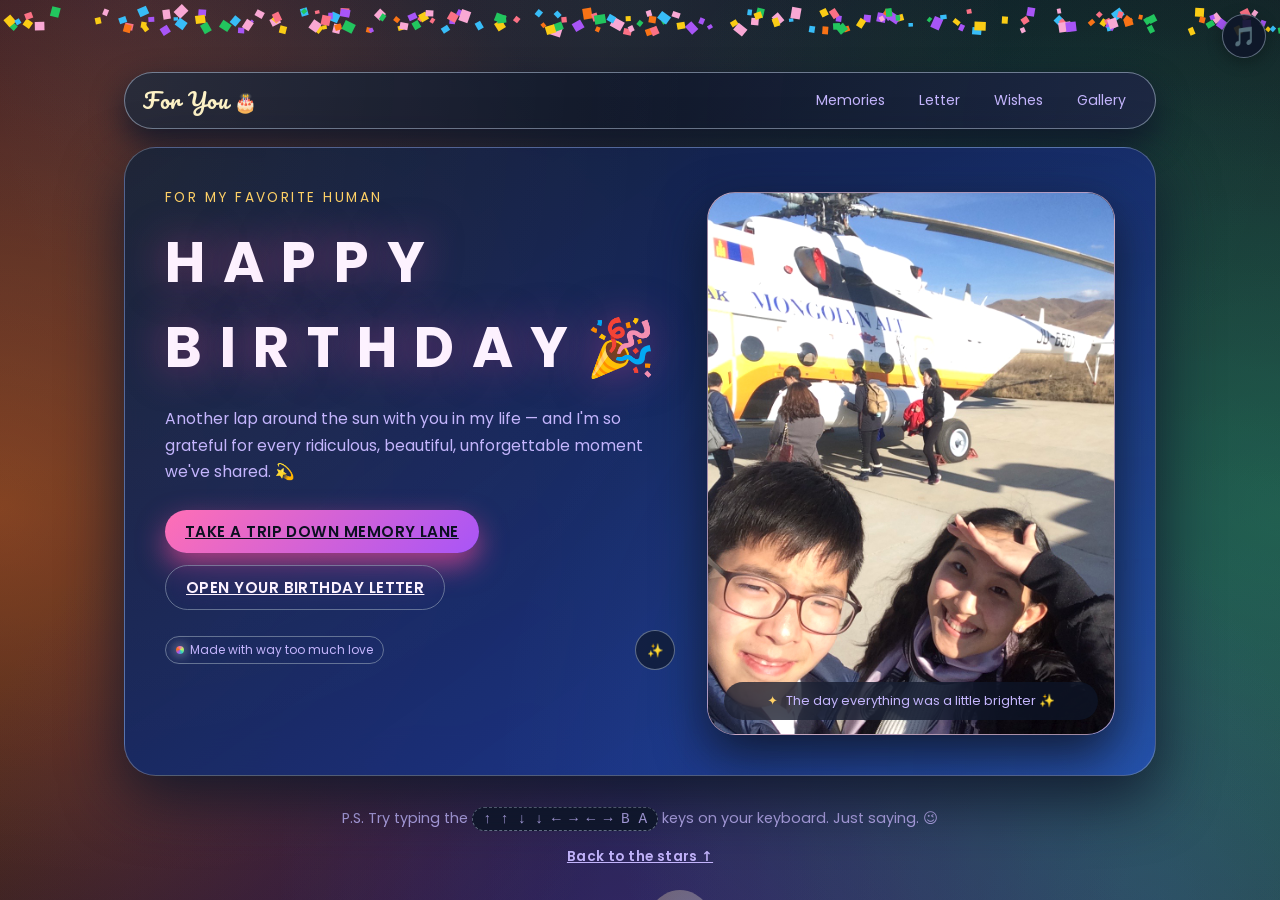
<file: index.html>
<!DOCTYPE html>
<html lang="en">
<head>
  <meta charset="UTF-8" />
  <meta name="viewport" content="width=device-width, initial-scale=1" />
  <title>Happy Birthday 🎂</title>
  <link rel="stylesheet" href="style.css" />
  <link rel="preconnect" href="https://fonts.googleapis.com" />
  <link rel="preconnect" href="https://fonts.gstatic.com" crossorigin />
  <link href="https://fonts.googleapis.com/css2?family=Pacifico&family=Poppins:wght@300;400;500;600;700&display=swap" rel="stylesheet" />
  <style>
    /* Shell: only the audio and iframe live here so audio never reloads */
    body.shell-page { margin: 0; padding: 0; overflow: hidden; height: 100vh; }
    #site-frame { display: block; width: 100%; height: 100%; border: none; }
    #shell-music-toggle {
      position: fixed;
      top: 14px;
      right: 14px;
      z-index: 9999;
      width: 44px;
      height: 44px;
      border-radius: 50%;
      border: 1px solid rgba(148, 163, 184, 0.6);
      background: rgba(15, 23, 42, 0.9);
      color: #fef3c7;
      font-size: 1.2rem;
      cursor: pointer;
      display: flex;
      align-items: center;
      justify-content: center;
      box-shadow: 0 4px 16px rgba(0,0,0,0.3);
    }
    #shell-music-toggle:hover { background: rgba(30, 41, 59, 0.95); transform: scale(1.05); }
  </style>
</head>
<body class="shell-page">
  <audio id="ambient-audio" loop preload="metadata">
    <source src="assets/background.mp3" type="audio/mpeg" />
  </audio>
  <button type="button" id="shell-music-toggle" title="Toggle ambient music" aria-label="Toggle ambient music">🎵</button>
  <iframe id="site-frame" title="Birthday content"></iframe>
  <script>
    (function() {
      var frame = document.getElementById('site-frame');
      var params = new URLSearchParams(window.location.search);
      var page = params.get('page');
      frame.src = (page && /^[a-z0-9_-]+\.html$/i.test(page)) ? page : 'home.html';

      var audio = document.getElementById('ambient-audio');
      var btn = document.getElementById('shell-music-toggle');
      if (!audio) return;
      audio.volume = 0.4;
      function updateBtn(playing) {
        if (btn) {
          btn.textContent = playing ? '🔊' : '🎵';
          btn.title = playing ? 'Pause ambient music' : 'Play ambient music';
        }
      }
      function toggleAudio() {
        if (audio.paused) {
          audio.play().catch(function(){});
          try { localStorage.setItem('birthday-ambient-playing', '1'); } catch (e) {}
          updateBtn(true);
          return true;
        } else {
          audio.pause();
          try { localStorage.removeItem('birthday-ambient-playing'); } catch (e) {}
          updateBtn(false);
          return false;
        }
      }
      if (btn) {
        btn.addEventListener('click', function() { toggleAudio(); });
      }
      window.addEventListener('message', function(e) {
        if (!e.data || e.data.type !== 'birthday-ambient') return;
        if (e.data.action === 'toggle') {
          var playing = toggleAudio();
          try { e.source.postMessage({ type: 'birthday-ambient', playing: playing }, '*'); } catch (err) {}
        } else if (e.data.action === 'getState') {
          var playing = !audio.paused;
          try { e.source.postMessage({ type: 'birthday-ambient', playing: playing }, '*'); } catch (err) {}
        }
      });
      audio.play().then(function() {
        updateBtn(true);
        try { localStorage.setItem('birthday-ambient-playing', '1'); } catch (err) {}
      }).catch(function() {
        updateBtn(false);
      });
    })();
  </script>
</body>
</html>
</file>
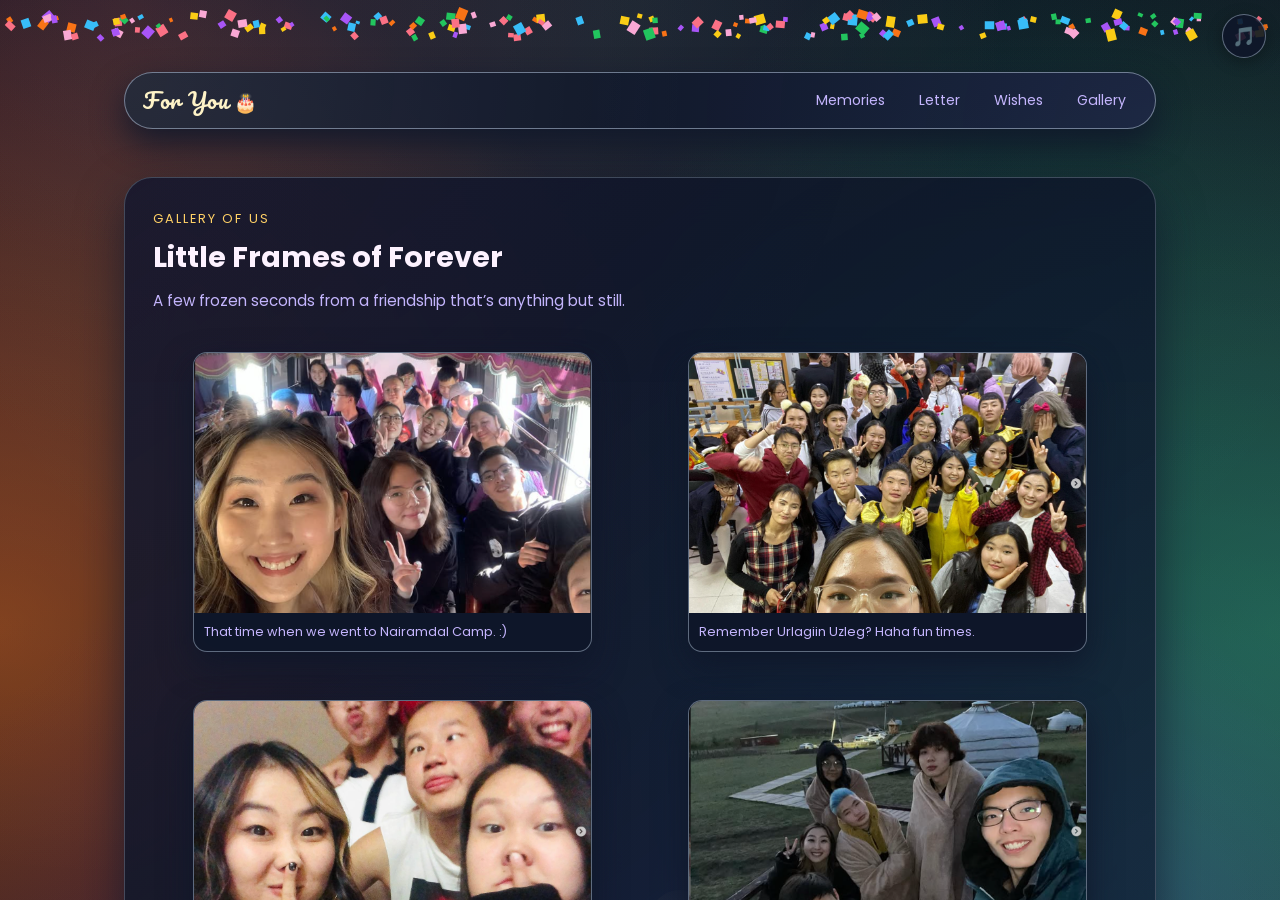
<file: gallery.html>
<!DOCTYPE html>
<html lang="en">
<head>
  <meta charset="UTF-8" />
  <meta name="viewport" content="width=device-width, initial-scale=1" />
  <title>Little Frames of Forever 📸</title>
  <link rel="stylesheet" href="style.css" />
  <link rel="preconnect" href="https://fonts.googleapis.com" />
  <link rel="preconnect" href="https://fonts.gstatic.com" crossorigin />
  <link href="https://fonts.googleapis.com/css2?family=Pacifico&family=Poppins:wght@300;400;500;600;700&display=swap" rel="stylesheet" />
</head>
<body>
  <canvas id="confetti-canvas"></canvas>

  <div class="background-gradient"></div>
  <div class="floating-balloons">
    <div class="balloon b1"></div>
    <div class="balloon b2"></div>
    <div class="balloon b3"></div>
    <div class="balloon b4"></div>
  </div>

  <main class="page">
    <header class="site-header">
      <div class="site-header-inner">
        <a href="home.html" class="site-logo">For<br class="logo-br"> You<span> 🎂</span></a>
        <nav class="site-nav">
          <a href="timeline.html">Memories</a>
          <a href="letter.html">Letter</a>
          <a href="wishes.html">Wishes</a>
          <a href="gallery.html">Gallery</a>
        </nav>
      </div>
    </header>

    <section class="section section-gallery" id="gallery">
      <div class="section-header">
        <p class="section-overline">Gallery of us</p>
        <h2>Little Frames of Forever</h2>
        <p class="section-description">
          A few frozen seconds from a friendship that’s anything but still.
        </p>
      </div>

      <div class="gallery-grid">
        <figure class="gallery-item reveal">
          <img src="assets/photo7.jpg" alt="Gallery 1" />
          <figcaption>That time when we went to Nairamdal Camp. :)</figcaption>
        </figure>
        <figure class="gallery-item reveal delay-1">
          <img src="assets/photo10.jpg" alt="Gallery 2" />
          <figcaption>Remember Urlagiin Uzleg? Haha fun times.</figcaption>
        </figure>
        <figure class="gallery-item reveal delay-2">
          <img src="assets/photo9.jpg" alt="Gallery 3" />
          <figcaption>How can we forget about the slumber party? Haha.</figcaption>
        </figure>
        <figure class="gallery-item reveal delay-3">
          <img src="assets/photo8.jpg" alt="Gallery 4" />
          <figcaption>Our graduation vacation in Terelj!</figcaption>
        </figure>
      </div>
    </section>

    <footer class="footer">
      <p class="footer-text">
        These are just a few frames — the real gallery is in my head and my heart. 😊
      </p>
    </footer>
  </main>

  <script src="script.js"></script>
</body>
</html>
</file>
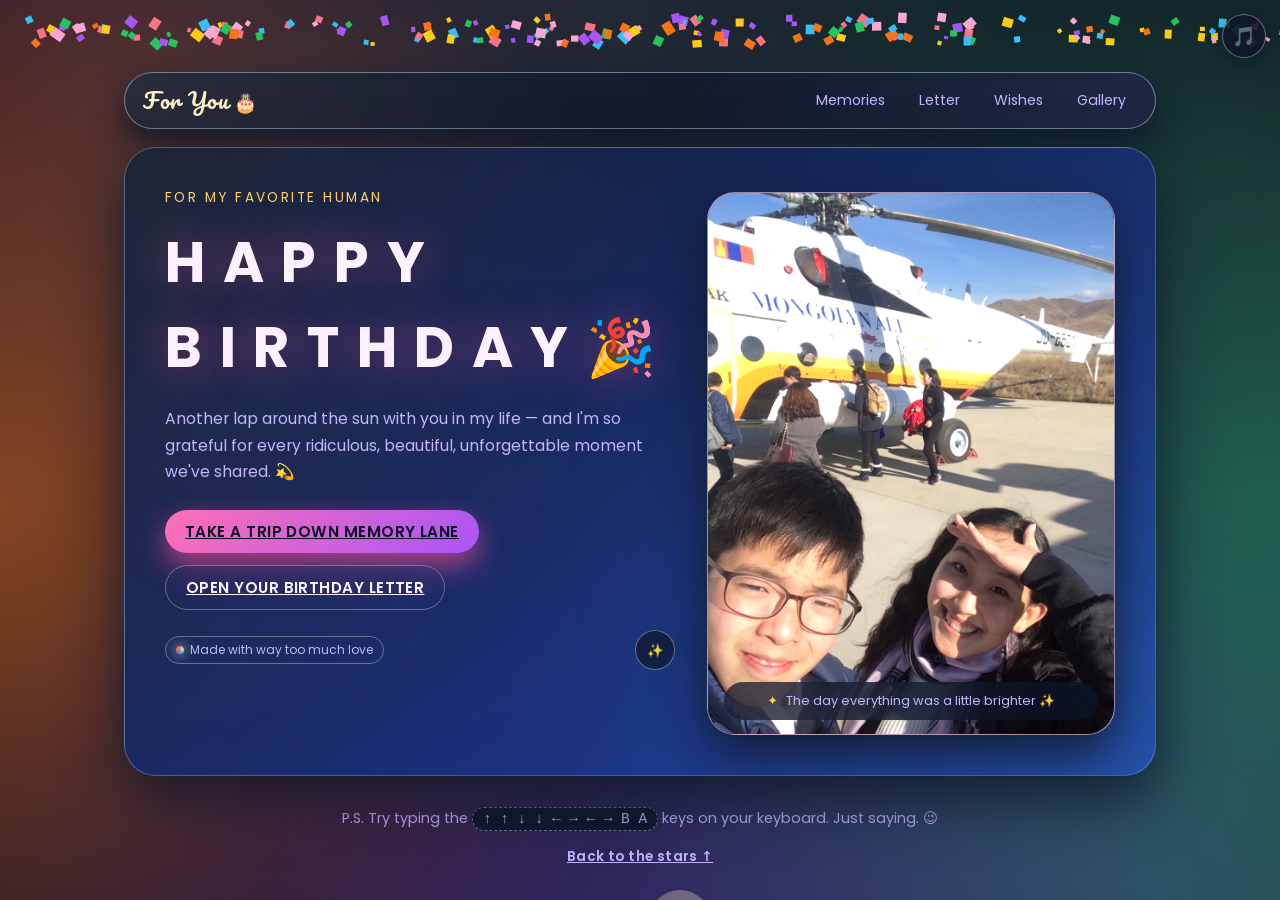
<file: home.html>
<!DOCTYPE html>
<html lang="en">
<head>
  <meta charset="UTF-8" />
  <meta name="viewport" content="width=device-width, initial-scale=1" />
  <title>Happy Birthday 🎂</title>
  <link rel="stylesheet" href="style.css" />
  <link rel="preconnect" href="https://fonts.googleapis.com" />
  <link rel="preconnect" href="https://fonts.gstatic.com" crossorigin />
  <link href="https://fonts.googleapis.com/css2?family=Pacifico&family=Poppins:wght@300;400;500;600;700&display=swap" rel="stylesheet" />
</head>
<body>
  <canvas id="confetti-canvas"></canvas>
  <audio id="ambient-audio" loop preload="metadata">
    <source src="assets/background.mp3" type="audio/mpeg" />
  </audio>

  <div class="background-gradient"></div>
  <div class="floating-balloons">
    <div class="balloon b1"></div>
    <div class="balloon b2"></div>
    <div class="balloon b3"></div>
    <div class="balloon b4"></div>
  </div>

  <main class="page">
    <header class="site-header">
      <div class="site-header-inner">
        <a href="home.html" class="site-logo">For<br class="logo-br"> You<span> 🎂</span></a>
        <nav class="site-nav">
          <a href="timeline.html">Memories</a>
          <a href="letter.html">Letter</a>
          <a href="wishes.html">Wishes</a>
          <a href="gallery.html">Gallery</a>
        </nav>
      </div>
    </header>

    <header class="hero" id="top">
      <div class="hero-inner">
        <p class="hero-overline">For my favorite human</p>
        <h1 class="hero-title">
          <span class="letter" data-secret="H">H</span>
          <span class="letter" data-secret="A">a</span>
          <span class="letter" data-secret="P">p</span>
          <span class="letter" data-secret="P2">p</span>
          <span class="letter" data-secret="Y">y</span>
          <span>&nbsp;</span>
          <br>
          <span class="letter" data-secret="B">B</span>
          <span class="letter" data-secret="I">i</span>
          <span class="letter" data-secret="R">r</span>
          <span class="letter" data-secret="T">t</span>
          <span class="letter" data-secret="H3">h</span>
          <span class="letter" data-secret="D">d</span>
          <span class="letter" data-secret="A2">a</span>
          <span class="letter" data-secret="Y2">y</span>
          <span> 🎉</span>
        </h1>
        <p class="hero-subtitle">
          Another lap around the sun with you in my life — and I'm so grateful for every ridiculous, beautiful, unforgettable moment we've shared. 💫
        </p>

        <div class="hero-actions">
          <a class="btn primary" href="timeline.html">Take a trip down memory lane</a>
          <a class="btn ghost" href="letter.html">Open your birthday letter</a>
        </div>

        <div class="hero-meta">
          <div class="tag">Made with way too much love</div>
          <button class="icon-button" id="confetti-trigger" title="Press me ✨">
            <span>✨</span>
          </button>
        </div>
      </div>

      <div class="hero-photo-frame">
        <img src="assets/IMG_9974.JPG" alt="Us together" class="hero-photo" />
        <div class="photo-caption">The day everything was a little brighter ✨</div>
      </div>
    </header>

    <footer class="footer">
      <p class="footer-text">
        P.S. Try typing the <span class="footer-code">↑ ↑ ↓ ↓ ← → ← → B A</span> keys on your keyboard. Just saying. 😉
      </p>
      <a class="btn text" href="#top">Back to the stars ↑</a>
    </footer>
  </main>

  <script src="script.js"></script>
</body>
</html>
</file>
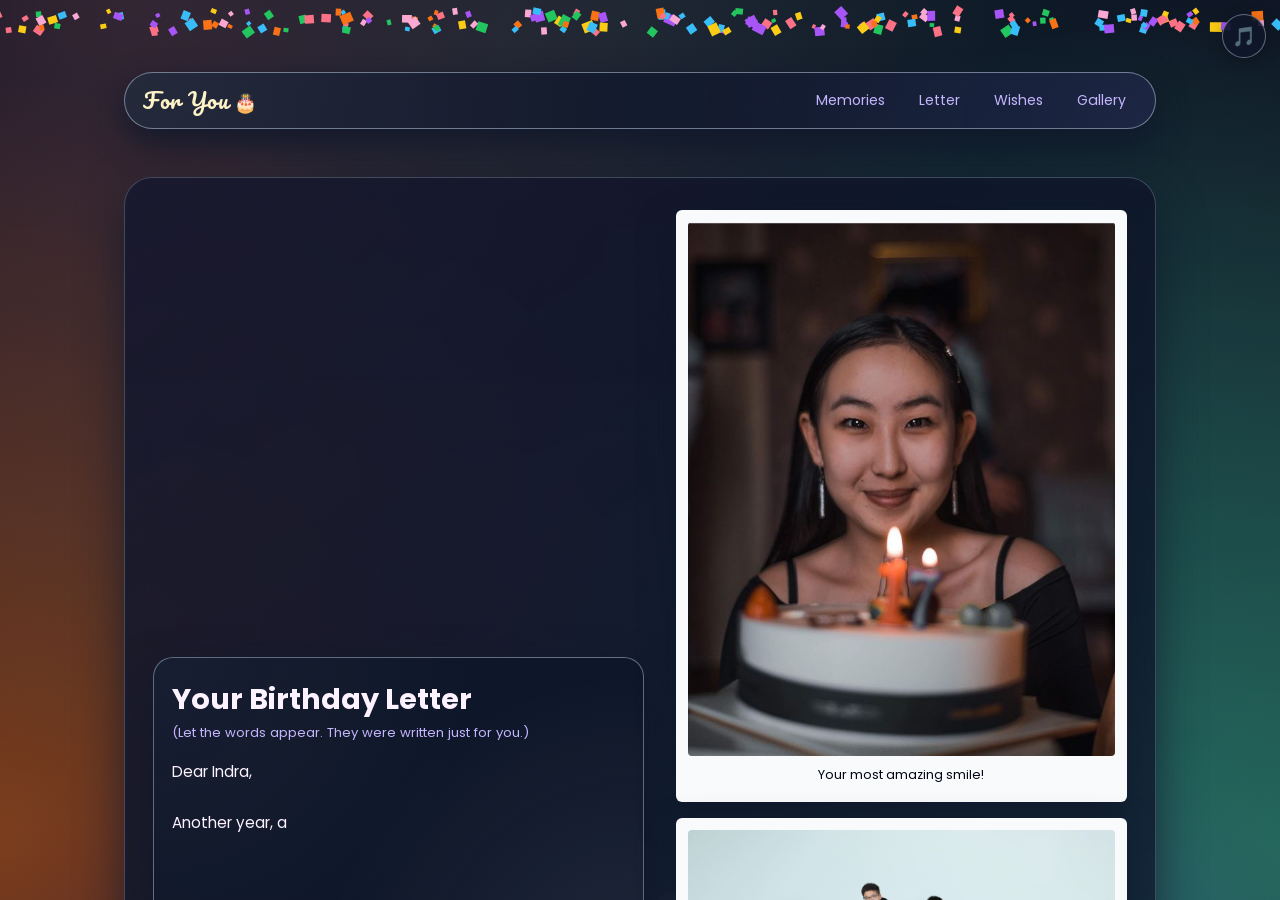
<file: letter.html>
<!DOCTYPE html>
<html lang="en">
<head>
  <meta charset="UTF-8" />
  <meta name="viewport" content="width=device-width, initial-scale=1" />
  <title>Your Birthday Letter 💌</title>
  <link rel="stylesheet" href="style.css" />
  <link rel="preconnect" href="https://fonts.googleapis.com" />
  <link rel="preconnect" href="https://fonts.gstatic.com" crossorigin />
  <link href="https://fonts.googleapis.com/css2?family=Pacifico&family=Poppins:wght@300;400;500;600;700&display=swap" rel="stylesheet" />
</head>
<body>
  <canvas id="confetti-canvas"></canvas>
  <audio id="ambient-audio" loop preload="metadata">
    <source src="assets/background.mp3" type="audio/mpeg" />
  </audio>

  <div class="background-gradient"></div>
  <div class="floating-balloons">
    <div class="balloon b1"></div>
    <div class="balloon b2"></div>
    <div class="balloon b3"></div>
    <div class="balloon b4"></div>
  </div>

  <main class="page">
    <header class="site-header">
      <div class="site-header-inner">
        <a href="home.html" class="site-logo">For<br class="logo-br"> You<span> 🎂</span></a>
        <nav class="site-nav">
          <a href="timeline.html">Memories</a>
          <a href="letter.html">Letter</a>
          <a href="wishes.html">Wishes</a>
          <a href="gallery.html">Gallery</a>
        </nav>
      </div>
    </header>

    <section class="section section-split" id="wishes">
      <div class="love-letter reveal">
        <h2>Your Birthday Letter</h2>
        <p class="muted">
          (Let the words appear. They were written just for you.)
        </p>
        <div class="typewriter" id="letter-text" data-message="
Dear Indra,

Another year, another reason to be grateful that you exist.

Thank you for the way you laugh, the way you care, the way you somehow make ordinary school days feel a little bit magical.

If I could bottle up every moment we’ve shared — every late-night talk, every quiet comfort, every pain and every joy, every ridiculous joke — I would. And on days when you doubt yourself, I’d pour them back out and show you just how adored you really are.

You are not just getting older; you are getting wiser, softer, stronger, and even more you — and I adore that version of you.

Happy birthday, my dear friend. I’m so proud of you, so grateful for you, and so excited for everything that’s still ahead.

Always,
Telmen 🧑‍💻😄
        "></div>
        <button class="btn primary" id="replay-letter">Read it again</button>
      </div>

      <div class="polaroid-grid">
        <div class="polaroid reveal">
          <img src="assets/IMG_2517.jpg" alt="Memory polaroid 1" />
          <span class="polaroid-label">Your most amazing smile!</span>
        </div>
        <div class="polaroid reveal delay-1">
          <img src="assets/photo6.jpg" alt="Memory polaroid 2" />
          <span class="polaroid-label">Our crazy ass photo</span>
        </div>
        <div class="polaroid reveal delay-2">
          <img src="assets/IMG_5356.JPG" alt="Memory polaroid 3" />
          <span class="polaroid-label">Us, just picking berries</span>
        </div>
      </div>
    </section>

    <footer class="footer">
      <p class="footer-text">
        You can always come back and reread this — the words will still be true. 💫
      </p>
    </footer>
  </main>

  <script src="script.js"></script>
</body>
</html>
</file>
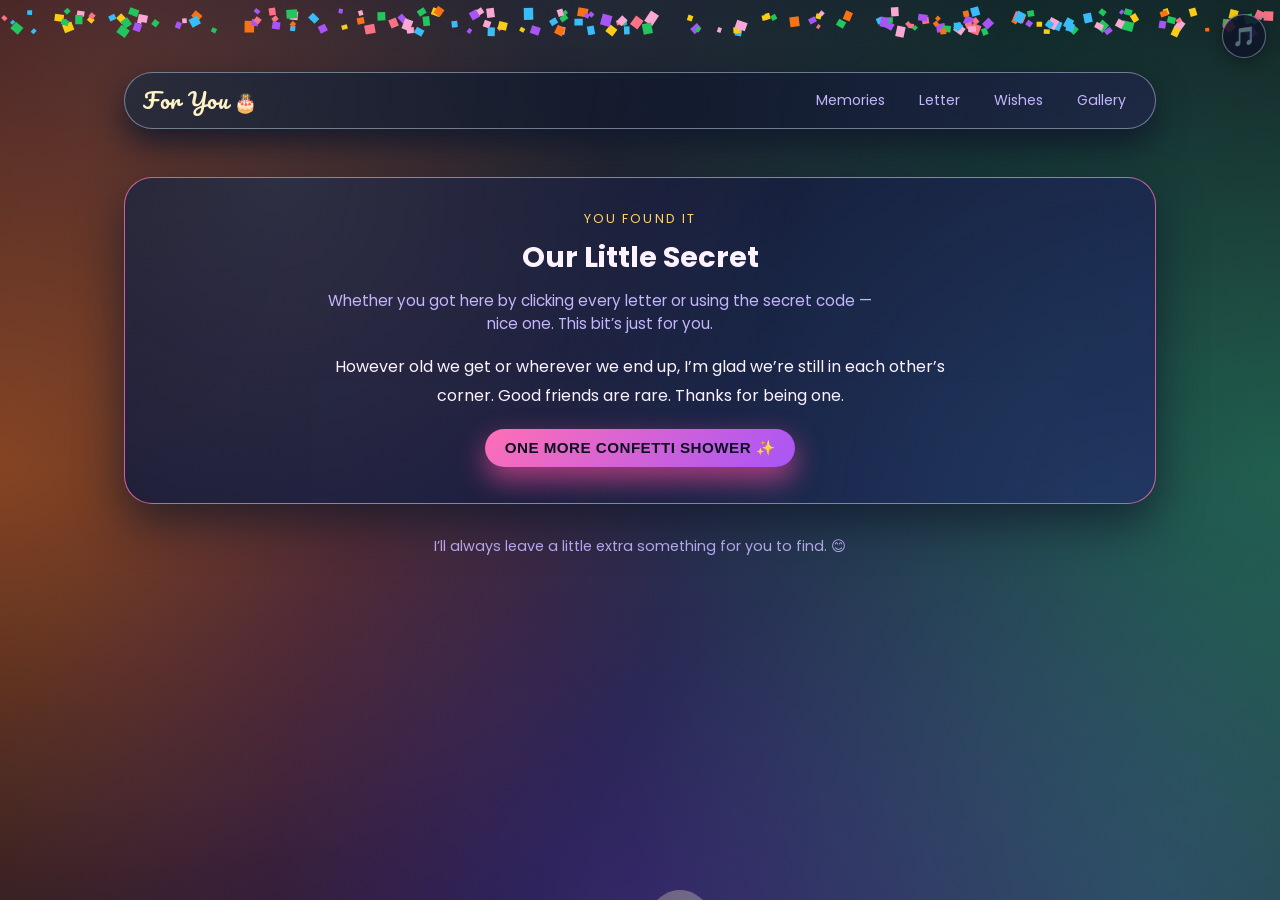
<file: secret.html>
<!DOCTYPE html>
<html lang="en">
<head>
  <meta charset="UTF-8" />
  <meta name="viewport" content="width=device-width, initial-scale=1" />
  <title>Our Little Secret ✨</title>
  <link rel="stylesheet" href="style.css" />
  <link rel="preconnect" href="https://fonts.googleapis.com" />
  <link rel="preconnect" href="https://fonts.gstatic.com" crossorigin />
  <link href="https://fonts.googleapis.com/css2?family=Pacifico&family=Poppins:wght@300;400;500;600;700&display=swap" rel="stylesheet" />
</head>
<body>
  <canvas id="confetti-canvas"></canvas>

  <div class="background-gradient"></div>
  <div class="floating-balloons">
    <div class="balloon b1"></div>
    <div class="balloon b2"></div>
    <div class="balloon b3"></div>
    <div class="balloon b4"></div>
  </div>

  <main class="page">
    <header class="site-header">
      <div class="site-header-inner">
        <a href="home.html" class="site-logo">For<br class="logo-br"> You<span> 🎂</span></a>
        <nav class="site-nav">
          <a href="timeline.html">Memories</a>
          <a href="letter.html">Letter</a>
          <a href="wishes.html">Wishes</a>
          <a href="gallery.html">Gallery</a>
        </nav>
      </div>
    </header>

    <section class="section section-center secret-section" id="secret">
      <div class="secret-content">
        <p class="section-overline">You found it</p>
        <h2>Our Little Secret</h2>
        <p class="section-description">
          Whether you got here by clicking every letter or using the secret code — nice one. This bit’s just for you.
        </p>
        <p class="secret-message">
          However old we get or wherever we end up, I’m glad we’re still in each other’s corner. Good friends are rare. Thanks for being one.
        </p>
        <button class="btn primary" id="secret-confetti" type="button">One more confetti shower ✨</button>
      </div>
    </section>

    <footer class="footer">
      <p class="footer-text">
        I’ll always leave a little extra something for you to find. 😊
      </p>
    </footer>
  </main>

  <script src="script.js"></script>
</body>
</html>
</file>
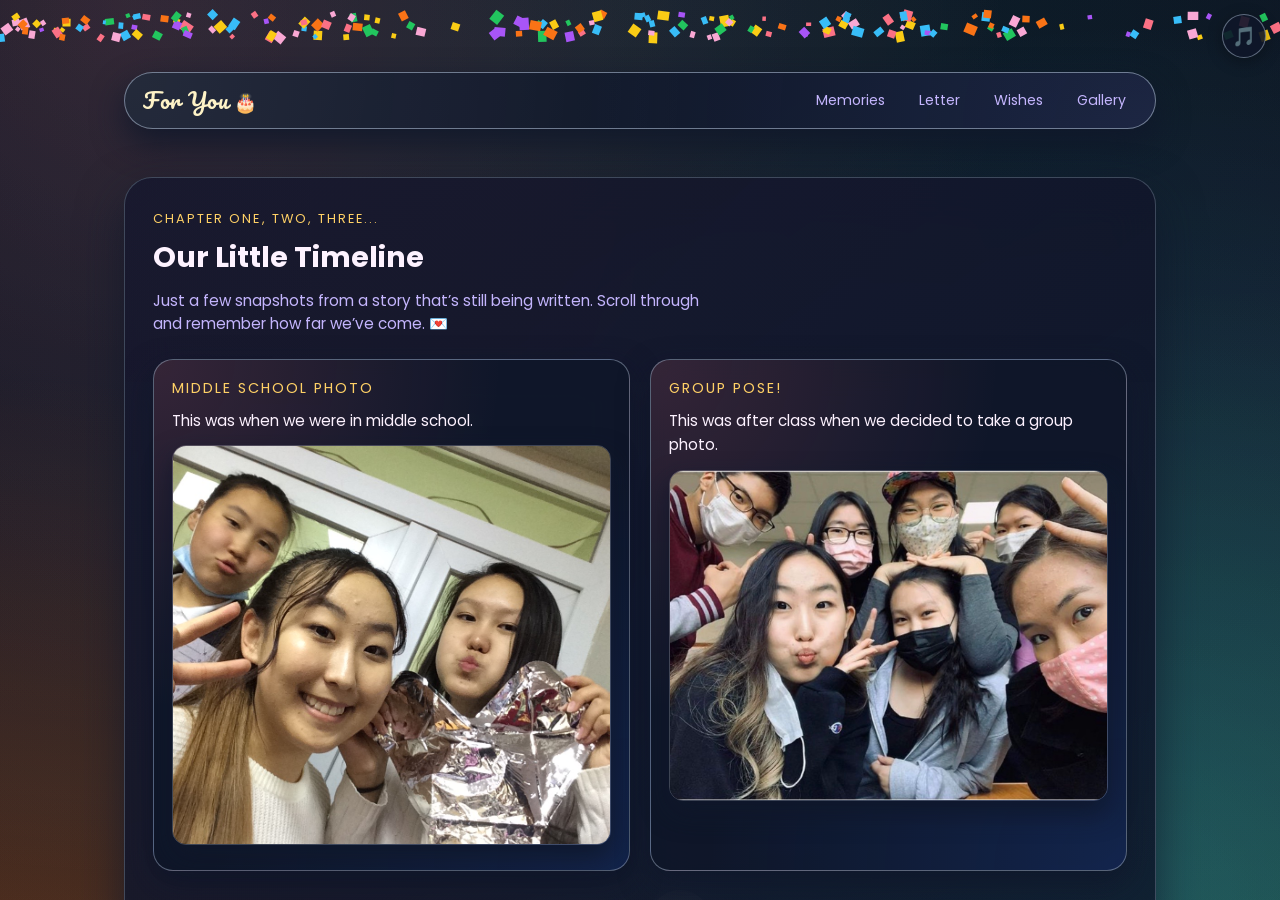
<file: timeline.html>
<!DOCTYPE html>
<html lang="en">
<head>
  <meta charset="UTF-8" />
  <meta name="viewport" content="width=device-width, initial-scale=1" />
  <title>Our Little Timeline ✨</title>
  <link rel="stylesheet" href="style.css" />
  <link rel="preconnect" href="https://fonts.googleapis.com" />
  <link rel="preconnect" href="https://fonts.gstatic.com" crossorigin />
  <link href="https://fonts.googleapis.com/css2?family=Pacifico&family=Poppins:wght@300;400;500;600;700&display=swap" rel="stylesheet" />
</head>
<body>
  <canvas id="confetti-canvas"></canvas>
  <audio id="ambient-audio" loop preload="metadata">
    <source src="assets/background.mp3" type="audio/mpeg" />
  </audio>

  <div class="background-gradient"></div>
  <div class="floating-balloons">
    <div class="balloon b1"></div>
    <div class="balloon b2"></div>
    <div class="balloon b3"></div>
    <div class="balloon b4"></div>
  </div>

  <main class="page">
    <header class="site-header">
      <div class="site-header-inner">
        <a href="home.html" class="site-logo">For<br class="logo-br"> You<span> 🎂</span></a>
        <nav class="site-nav">
          <a href="timeline.html">Memories</a>
          <a href="letter.html">Letter</a>
          <a href="wishes.html">Wishes</a>
          <a href="gallery.html">Gallery</a>
        </nav>
      </div>
    </header>

    <section class="section" id="timeline">
      <div class="section-header">
        <p class="section-overline">Chapter one, two, three...</p>
        <h2>Our Little Timeline</h2>
        <p class="section-description">
          Just a few snapshots from a story that’s still being written. Scroll through and remember how far we’ve come. 💌
        </p>
      </div>

      <div class="timeline">
        <article class="memory-card reveal">
          <div class="memory-year">Middle school photo</div>
            <div class="memory-body">
              <p>
                This was when we were in middle school.
              </p>
              <img src="assets/IMG_1822.JPG" alt="Memory 1" class="memory-photo" />
            </div>
        </article>

        <article class="memory-card reveal">
        <div class="memory-year">Group pose!</div>
          <div class="memory-body">
            <p>
              This was after class when we decided to take a group photo.
            </p>
            <img src="assets/IMG_9292.jpg" alt="Memory 1" class="memory-photo" />
          </div>
        </article>

        <article class="memory-card reveal">
          <div class="memory-year">Our class life</div>
          <div class="memory-body">
            <p>
              We are so eager to hang out during COVID haha.
            </p>
            <img src="assets/photo1.jpg" alt="Memory 2" class="memory-photo" />
          </div>
        </article>

        <article class="memory-card reveal">
          <div class="memory-year">Our graduation ceremony</div>
          <div class="memory-body">
            <p>
              The day our lives changed forever.
            </p>
            <img src="assets/photo2.jpg" alt="Memory 3" class="memory-photo" />
          </div>
        </article>

        <article class="memory-card reveal">
          <div class="memory-year">Terelj trip photo</div>
          <div class="memory-body">
            <p>
              Remember we snuck in our own drinks? Haha. 😆
            </p>
            <img src="assets/photo3.jpg" alt="Today" class="memory-photo" />
          </div>
        </article>

        <article class="memory-card reveal">
          <div class="memory-year">More graduation album photo</div>
          <div class="memory-body">
            <p>
              Remember  we carried a bunch of bags to get to the studio?
            </p>
            <img src="assets/photo4.jpg" alt="Today" class="memory-photo" />
          </div>
        </article>

        <article class="memory-card reveal">
          <div class="memory-year">OG Gang Photo</div>
          <div class="memory-body">
            <p>
              Yup this is the original gang.
            </p>
            <img src="assets/photo5.jpg" alt="Today" class="memory-photo" />
          </div>
        </article>

        <article class="memory-card reveal">
          <div class="memory-year">Now you're in university! 🥺</div>
          <div class="memory-body">
            <p>
              Good luck in university! 🥺
            </p>
            <img src="assets/bye.jpg" alt="Today" class="memory-photo" />
          </div>
        </article>
      </div>
    </section>

    <footer class="footer">
      <p class="footer-text">
        You can always jump back to the start from the menu — but these moments will always be here. ✨
      </p>
    </footer>
  </main>

  <script src="script.js"></script>
</body>
</html>
</file>
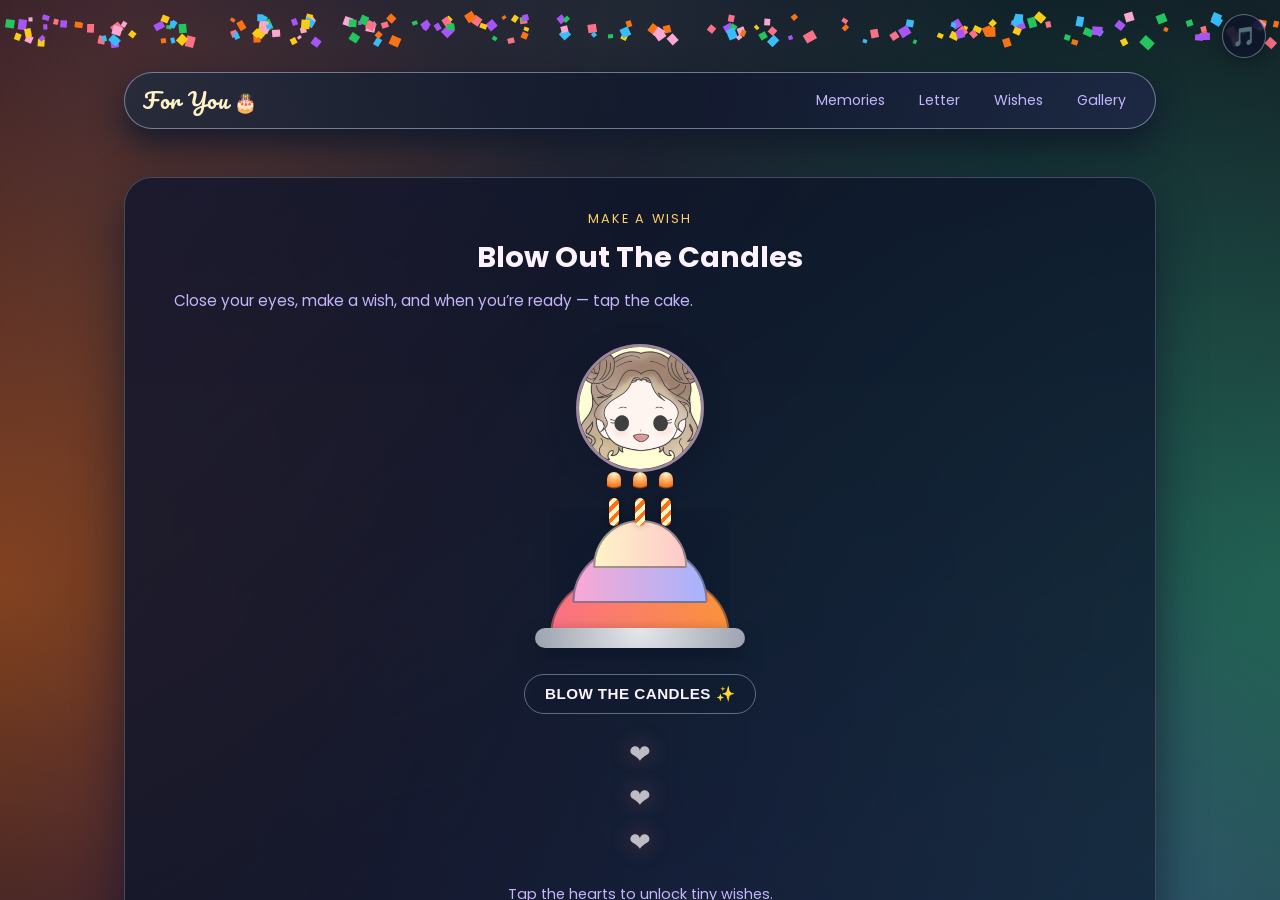
<file: wishes.html>
<!DOCTYPE html>
<html lang="en">
<head>
  <meta charset="UTF-8" />
  <meta name="viewport" content="width=device-width, initial-scale=1" />
  <title>Make a Wish 🎂</title>
  <link rel="stylesheet" href="style.css" />
  <link rel="preconnect" href="https://fonts.googleapis.com" />
  <link rel="preconnect" href="https://fonts.gstatic.com" crossorigin />
  <link href="https://fonts.googleapis.com/css2?family=Pacifico&family=Poppins:wght@300;400;500;600;700&display=swap" rel="stylesheet" />
</head>
<body>
  <canvas id="confetti-canvas"></canvas>
  <audio id="ambient-audio" loop preload="metadata">
    <source src="assets/background.mp3" type="audio/mpeg" />
  </audio>

  <div class="background-gradient"></div>
  <div class="floating-balloons">
    <div class="balloon b1"></div>
    <div class="balloon b2"></div>
    <div class="balloon b3"></div>
    <div class="balloon b4"></div>
  </div>

  <main class="page">
    <header class="site-header">
      <div class="site-header-inner">
        <a href="home.html" class="site-logo">For<br class="logo-br"> You<span> 🎂</span></a>
        <nav class="site-nav">
          <a href="timeline.html">Memories</a>
          <a href="letter.html">Letter</a>
          <a href="wishes.html">Wishes</a>
          <a href="gallery.html">Gallery</a>
        </nav>
      </div>
    </header>

    <section class="section section-center" id="wishes-2">
      <div class="section-header">
        <p class="section-overline">Make a wish</p>
        <h2>Blow Out The Candles</h2>
        <p class="section-description">
          Close your eyes, make a wish, and when you’re ready — tap the cake.
        </p>
      </div>

      <div class="wish-page-icon-wrap" id="wish-page-icon-wrap">
        <div class="wish-page-icon" id="wish-page-icon">
          <img src="assets/icon.jpg" alt="" class="wish-icon-open" />
          <img src="assets/wink.jpg" alt="" class="wish-icon-wink" />
          <div class="shooting-stars" id="shooting-stars" aria-hidden="true">
            <span class="star star-1">✦</span>
            <span class="star star-2">✧</span>
            <span class="star star-3">✦</span>
          </div>
        </div>
      </div>

      <div class="cake-container">
        <div class="cake" id="cake">
          <div class="cake-layer layer-bottom"></div>
          <div class="cake-layer layer-middle"></div>
          <div class="cake-layer layer-top"></div>
          <div class="candles">
            <div class="candle"><span class="flame"></span></div>
            <div class="candle"><span class="flame"></span></div>
            <div class="candle"><span class="flame"></span></div>
          </div>
          <div class="cake-plate"></div>
        </div>
        <button class="btn ghost" id="blow-candles">Blow the candles ✨</button>
      </div>

      <div class="wish-hearts">
        <button class="heart" data-heart="1">❤</button>
        <button class="heart" data-heart="2">❤</button>
        <button class="heart" data-heart="3">❤</button>
        <p class="heart-text" id="heart-message">Tap the hearts to unlock tiny wishes.</p>
      </div>
    </section>

    <footer class="footer">
      <p class="footer-text">
        Every wish you made here is one I’m quietly cheering for. ✨
      </p>
    </footer>
  </main>

  <script src="script.js"></script>
</body>
</html>
</file>
<file: style.css>
:root {
  --bg-gradient-start: #050816;
  --bg-gradient-end: #1f1b2e;
  --accent-pink: #ff6fb5;
  --accent-gold: #ffd166;
  --accent-blue: #5ac8fa;
  --accent-violet: #a855f7;
  --text-main: #fdf2ff;
  --text-muted: #c4b5fd;
  --card-bg: rgba(15, 23, 42, 0.9);
  --card-border: rgba(148, 163, 184, 0.35);
  --shadow-soft: 0 18px 45px rgba(15, 23, 42, 0.7);
  --radius-xl: 28px;
  --radius-lg: 20px;
  --radius-md: 14px;
  --blur-bg: 22px;
  --transition-fast: 180ms ease-out;
  --transition-med: 260ms ease-out;
}

*,
*::before,
*::after {
  box-sizing: border-box;
}

html,
body {
  margin: 0;
  padding: 0;
  scroll-behavior: smooth;
}

body {
  min-height: 100vh;
  font-family: "Poppins", system-ui, -apple-system, BlinkMacSystemFont, sans-serif;
  background: radial-gradient(circle at top, #2dd4bf1a 0, transparent 55%),
    radial-gradient(circle at bottom, #4c1d9577 0, transparent 60%),
    radial-gradient(circle at left, #f9731677 0, transparent 50%),
    radial-gradient(circle at right, #22c55e55 0, transparent 55%),
    linear-gradient(145deg, var(--bg-gradient-start), var(--bg-gradient-end));
  color: var(--text-main);
  -webkit-font-smoothing: antialiased;
}

body::-webkit-scrollbar {
  width: 10px;
}
body::-webkit-scrollbar-track {
  background: transparent;
}
body::-webkit-scrollbar-thumb {
  background: linear-gradient(180deg, var(--accent-pink), var(--accent-violet));
  border-radius: 100px;
}

#confetti-canvas {
  position: fixed;
  inset: 0;
  width: 100%;
  height: 100%;
  pointer-events: none;
  z-index: 40;
}

.background-gradient {
  position: fixed;
  inset: 0;
  background: radial-gradient(circle at 10% 0%, rgba(251, 113, 133, 0.25), transparent 60%),
    radial-gradient(circle at 90% 100%, rgba(56, 189, 248, 0.3), transparent 60%);
  mix-blend-mode: screen;
  opacity: 0.7;
  pointer-events: none;
  z-index: -1;
}

.page {
  position: relative;
  max-width: 1080px;
  margin: 32px auto 64px;
  padding: 24px 16px 64px;
}

@media (min-width: 768px) {
  .page {
    padding: 40px 24px 80px;
  }
}

.site-header {
  margin-bottom: 18px;
}

.site-header-inner {
  display: flex;
  align-items: center;
  justify-content: space-between;
  gap: 16px;
  padding: 10px 18px;
  border-radius: 999px;
  background: radial-gradient(circle at 0 0, rgba(248, 250, 252, 0.08), transparent 55%),
    radial-gradient(circle at 100% 100%, rgba(129, 140, 248, 0.12), transparent 55%),
    rgba(15, 23, 42, 0.85);
  border: 1px solid rgba(148, 163, 184, 0.7);
  box-shadow: 0 14px 32px rgba(15, 23, 42, 0.9);
}

.site-logo {
  font-family: "Pacifico", system-ui, -apple-system, BlinkMacSystemFont, sans-serif;
  font-size: clamp(0.75rem, 2.5vw + 0.65rem, 1.35rem);
  color: #fef3c7;
  text-decoration: none;
  letter-spacing: 0.03em;
  min-width: 0;
  flex-shrink: 1;
  line-height: 1.25;
}

/* Laptop/desktop: one line (hide the line break) */
.site-logo .logo-br {
  display: none;
}

.site-logo span {
  font-size: 0.85em;
}

.site-nav {
  display: flex;
  align-items: center;
  gap: 12px;
  font-size: 0.88rem;
}

.site-nav a {
  color: var(--text-muted);
  text-decoration: none;
  padding: 6px 10px;
  border-radius: 999px;
  border: 1px solid transparent;
  transition: color var(--transition-fast), background var(--transition-fast), border-color var(--transition-fast), transform var(--transition-fast);
}

.site-nav a:hover {
  color: var(--accent-gold);
  background: rgba(15, 23, 42, 0.9);
  border-color: rgba(148, 163, 184, 0.7);
  transform: translateY(-1px);
}

.icon-button-music {
  flex-shrink: 0;
}

@media (max-width: 640px) {
  .site-header-inner {
    padding-inline: 12px;
    gap: 10px;
  }

  .site-logo {
    font-size: clamp(0.65rem, 4vw + 0.5rem, 0.95rem);
    max-width: 50%;
  }

  /* Small screens: "For" on first line, "You 🎂" on second */
  .site-logo .logo-br {
    display: block;
  }

  .site-nav {
    gap: 6px;
    font-size: 0.78rem;
    flex-shrink: 0;
  }

  .site-nav a {
    padding-inline: 8px;
  }
}

.floating-balloons {
  position: fixed;
  inset: 0;
  pointer-events: none;
  z-index: 0;
  overflow: hidden;
}

.balloon {
  position: absolute;
  width: 80px;
  height: 110px;
  border-radius: 50% 50% 45% 45%;
  opacity: 0.3;
  filter: blur(0.5px);
  animation: float 18s linear infinite;
}

.balloon::after {
  content: "";
  position: absolute;
  left: 50%;
  bottom: -40px;
  width: 2px;
  height: 40px;
  background: linear-gradient(to bottom, rgba(255, 255, 255, 0.8), transparent);
  transform: translateX(-50%);
}

.balloon.b1 {
  left: 10%;
  bottom: -120px;
  background: radial-gradient(circle at 30% 20%, #fff, var(--accent-pink));
  animation-delay: 0s;
}
.balloon.b2 {
  left: 75%;
  bottom: -150px;
  background: radial-gradient(circle at 20% 10%, #fff, var(--accent-blue));
  animation-delay: -6s;
}
.balloon.b3 {
  left: 50%;
  bottom: -100px;
  background: radial-gradient(circle at 70% 30%, #fff, var(--accent-gold));
  animation-delay: -10s;
}
.balloon.b4 {
  left: 25%;
  bottom: -130px;
  background: radial-gradient(circle at 40% 10%, #fff, var(--accent-violet));
  animation-delay: -14s;
}

@keyframes float {
  0% {
    transform: translateY(0) translateX(0) scale(1);
  }
  50% {
    transform: translateY(-50vh) translateX(20px) scale(1.05);
  }
  100% {
    transform: translateY(-110vh) translateX(-20px) scale(1);
  }
}

.hero {
  position: relative;
  display: grid;
  gap: 32px;
  padding: 32px 20px 40px;
  background: radial-gradient(circle at 0 0, rgba(248, 250, 252, 0.06), transparent 50%),
    radial-gradient(circle at 100% 100%, rgba(94, 234, 212, 0.1), transparent 55%),
    linear-gradient(145deg, rgba(15, 23, 42, 0.96), rgba(30, 64, 175, 0.9));
  border-radius: 32px;
  border: 1px solid rgba(148, 163, 184, 0.45);
  box-shadow: 0 22px 60px rgba(15, 23, 42, 0.9);
  overflow: hidden;
  z-index: 1;
}

@media (min-width: 900px) {
  .hero {
    grid-template-columns: 1.25fr 1fr;
    align-items: stretch;
    padding: 40px 40px 44px;
  }
}

.hero-inner {
  position: relative;
  z-index: 2;
}

.hero-overline {
  font-size: 0.85rem;
  text-transform: uppercase;
  letter-spacing: 0.18em;
  color: var(--accent-gold);
  margin: 0 0 12px;
}

.hero-title {
  margin: 0 0 16px;
  font-size: clamp(2.5rem, 4vw + 1rem, 3.5rem);
  letter-spacing: 0.05em;
  text-transform: uppercase;
  text-shadow: 0 0 40px rgba(236, 72, 153, 0.5);
}

.hero-title .letter {
  display: inline-block;
  position: relative;
  cursor: pointer;
  transition: transform var(--transition-med), text-shadow var(--transition-med), color var(--transition-med);
}

.hero-title .letter:hover {
  transform: translateY(-4px) rotate(-4deg) scale(1.08);
  color: var(--accent-pink);
  text-shadow: 0 0 22px rgba(244, 114, 182, 0.9);
}

.hero-subtitle {
  margin: 0 0 24px;
  color: var(--text-muted);
  max-width: 520px;
  font-size: 0.98rem;
  line-height: 1.7;
}

.hero-actions {
  display: flex;
  flex-wrap: wrap;
  gap: 12px;
  margin-bottom: 20px;
}

.btn {
  border: none;
  outline: none;
  border-radius: 999px;
  padding: 10px 20px;
  font-size: 0.95rem;
  font-weight: 600;
  letter-spacing: 0.03em;
  text-transform: uppercase;
  cursor: pointer;
  display: inline-flex;
  align-items: center;
  justify-content: center;
  gap: 8px;
  transition: transform var(--transition-fast), box-shadow var(--transition-fast), background var(--transition-fast), color var(--transition-fast), opacity var(--transition-fast);
}

.btn.primary {
  background: linear-gradient(135deg, var(--accent-pink), var(--accent-violet));
  color: #0b1020;
  box-shadow: 0 12px 28px rgba(236, 72, 153, 0.7);
}

.btn.primary:hover {
  transform: translateY(-1px) scale(1.02);
  box-shadow: 0 18px 45px rgba(236, 72, 153, 0.9);
}

.btn.ghost {
  background: transparent;
  border: 1px solid rgba(148, 163, 184, 0.6);
  color: var(--text-main);
  backdrop-filter: blur(20px);
}

.btn.ghost:hover {
  background: rgba(15, 23, 42, 0.7);
  transform: translateY(-1px);
}

.btn.text {
  background: transparent;
  color: var(--text-muted);
  font-size: 0.85rem;
  text-transform: none;
  padding-inline: 0;
}

.btn.text:hover {
  color: var(--accent-gold);
  transform: translateY(-1px);
}

.hero-meta {
  display: flex;
  align-items: center;
  justify-content: space-between;
  gap: 12px;
  margin-top: 4px;
  position: relative;
  z-index: 50;
}

.tag {
  border-radius: 999px;
  border: 1px solid rgba(148, 163, 184, 0.6);
  padding: 4px 10px;
  font-size: 0.75rem;
  color: var(--text-muted);
  display: inline-flex;
  align-items: center;
  gap: 6px;
}

.tag::before {
  content: "";
  width: 8px;
  height: 8px;
  border-radius: 999px;
  background: conic-gradient(from 0deg, #f472b6, #bef264, #2dd4bf, #a855f7, #f97316, #f472b6);
  box-shadow: 0 0 12px rgba(248, 250, 252, 0.9);
}

.icon-button {
  width: 40px;
  height: 40px;
  border-radius: 999px;
  border: 1px solid rgba(148, 163, 184, 0.6);
  background: rgba(15, 23, 42, 0.7);
  display: inline-flex;
  align-items: center;
  justify-content: center;
  color: var(--accent-gold);
  cursor: pointer;
  transition: transform var(--transition-fast), box-shadow var(--transition-fast), background var(--transition-fast);
  position: relative;
  z-index: 51;
  pointer-events: auto;
  -webkit-tap-highlight-color: transparent;
}

.icon-button span {
  transform: translateY(1px);
}

.icon-button:hover {
  transform: translateY(-2px) scale(1.05) rotate(-6deg);
  background: rgba(248, 250, 252, 0.05);
  box-shadow: 0 14px 30px rgba(234, 179, 8, 0.7);
}

/* Winking icon: two images crossfade for a natural wink */
.winking-icon {
  position: relative;
  width: 44px;
  height: 44px;
  border-radius: 50%;
  overflow: hidden;
  border: 2px solid rgba(251, 207, 232, 0.6);
  box-shadow: 0 4px 14px rgba(15, 23, 42, 0.6);
  flex-shrink: 0;
}

.winking-icon img {
  position: absolute;
  inset: 0;
  width: 100%;
  height: 100%;
  object-fit: cover;
  display: block;
}

.winking-icon-open {
  animation: wink-open 4s ease-in-out infinite;
}

.winking-icon-wink {
  animation: wink-wink 4s ease-in-out infinite;
}

@keyframes wink-open {
  0%, 90% { opacity: 1; }
  93% { opacity: 0; }
  96% { opacity: 0; }
  99% { opacity: 1; }
  100% { opacity: 1; }
}

@keyframes wink-wink {
  0%, 90% { opacity: 0; }
  93% { opacity: 1; }
  96% { opacity: 1; }
  99% { opacity: 0; }
  100% { opacity: 0; }
}

/* Fallback when only one image exists: subtle "squint" pulse */
.winking-icon.single-image .winking-icon-open {
  animation: squint-pulse 4s ease-in-out infinite;
}

.winking-icon.single-image .winking-icon-wink {
  display: none;
}

@keyframes squint-pulse {
  0%, 90% { opacity: 1; transform: scale(1); filter: brightness(1); }
  93% { opacity: 0.85; transform: scale(0.98); filter: brightness(0.9); }
  96% { opacity: 0.85; transform: scale(0.98); filter: brightness(0.9); }
  99% { opacity: 1; transform: scale(1); filter: brightness(1); }
  100% { opacity: 1; transform: scale(1); filter: brightness(1); }
}

.hero-photo-frame {
  position: relative;
  border-radius: 28px;
  overflow: hidden;
  border: 1px solid rgba(251, 207, 232, 0.6);
  background: radial-gradient(circle at 10% 0, rgba(251, 207, 232, 0.5), transparent 55%),
    radial-gradient(circle at 90% 100%, rgba(129, 140, 248, 0.5), transparent 55%),
    rgba(15, 23, 42, 0.9);
  box-shadow: 0 20px 50px rgba(15, 23, 42, 0.9);
  transform: translateY(4px);
}

.hero-photo {
  display: block;
  width: 100%;
  height: 100%;
  object-fit: cover;
  filter: saturate(1.05) contrast(1.02);
  transform: scale(1.02);
  transition: transform 18s linear, filter 1s ease-out;
}

.hero-photo-frame:hover .hero-photo {
  transform: scale(1.08);
  filter: saturate(1.2) contrast(1.05);
}

.photo-caption {
  position: absolute;
  inset-inline: 16px;
  bottom: 14px;
  padding: 10px 12px;
  border-radius: 999px;
  background: rgba(15, 23, 42, 0.72);
  color: var(--text-muted);
  font-size: 0.8rem;
  display: inline-flex;
  justify-content: center;
  align-items: center;
  backdrop-filter: blur(20px);
}

.photo-caption::before {
  content: "✦";
  margin-right: 8px;
  color: var(--accent-gold);
}

.section {
  position: relative;
  margin-top: 40px;
  padding: 28px 20px 32px;
  border-radius: var(--radius-xl);
  background: linear-gradient(145deg, rgba(15, 23, 42, 0.92), rgba(15, 23, 42, 0.78));
  border: 1px solid var(--card-border);
  box-shadow: var(--shadow-soft);
  overflow: hidden;
}

@media (min-width: 768px) {
  .section {
    padding: 32px 28px 36px;
    margin-top: 48px;
  }
}

.section::before {
  content: "";
  position: absolute;
  inset: -40%;
  background: radial-gradient(circle at 0 0, rgba(236, 72, 153, 0.08) 0, transparent 50%),
    radial-gradient(circle at 100% 100%, rgba(56, 189, 248, 0.1) 0, transparent 60%);
  opacity: 0.9;
  pointer-events: none;
}

.section > * {
  position: relative;
  z-index: 1;
}

.section-header {
  margin-bottom: 24px;
}

.section-center .section-header {
  margin-bottom: 32px;
}

.section-overline {
  font-size: 0.8rem;
  text-transform: uppercase;
  letter-spacing: 0.16em;
  color: var(--accent-gold);
  margin: 0 0 8px;
}

.section h2 {
  margin: 0 0 10px;
  font-size: 1.8rem;
}

.section-description {
  margin: 0;
  color: var(--text-muted);
  font-size: 0.95rem;
  max-width: 560px;
}

.section-split {
  display: grid;
  gap: 32px;
}

@media (min-width: 900px) {
  .section-split {
    grid-template-columns: 1.2fr 1.1fr;
    align-items: center;
  }
}

.section-center {
  text-align: center;
}

.muted {
  color: var(--text-muted);
  font-size: 0.82rem;
  margin-top: -4px;
  margin-bottom: 8px;
}

.timeline {
  display: grid;
  gap: 18px;
  margin-top: 12px;
}

@media (min-width: 800px) {
  .timeline {
    display: grid;
    grid-template-columns: repeat(2, minmax(0, 1fr));
    gap: 20px;
  }
}

.memory-card {
  position: relative;
  padding: 18px 18px 18px;
  border-radius: var(--radius-lg);
  background: radial-gradient(circle at 0 0, rgba(251, 113, 133, 0.16), transparent 50%),
    radial-gradient(circle at 100% 100%, rgba(37, 99, 235, 0.18), transparent 60%),
    rgba(15, 23, 42, 0.88);
  border: 1px solid rgba(148, 163, 184, 0.55);
  box-shadow: 0 12px 30px rgba(15, 23, 42, 0.8);
  transform-origin: center;
}

.memory-year {
  font-size: 0.9rem;
  text-transform: uppercase;
  letter-spacing: 0.14em;
  color: var(--accent-gold);
  margin-bottom: 10px;
}

.memory-body p {
  margin: 0 0 12px;
  font-size: 0.95rem;
  color: var(--text-main);
  line-height: 1.6;
}

.memory-photo {
  width: 100%;
  border-radius: var(--radius-md);
  object-fit: cover;
  max-height: 350px;
  border: 1px solid rgba(248, 250, 252, 0.2);
  box-shadow: 0 12px 26px rgba(15, 23, 42, 0.9);
}

@media (min-width: 900px) {
  .memory-photo {
    max-height: 400px;
  }
}

.love-letter {
  padding: 20px 18px 22px;
  border-radius: var(--radius-lg);
  background: radial-gradient(circle at 0 0, rgba(248, 250, 252, 0.04), transparent 55%),
    radial-gradient(circle at 100% 100%, rgba(248, 250, 252, 0.08), transparent 55%),
    rgba(15, 23, 42, 0.9);
  border: 1px solid rgba(148, 163, 184, 0.6);
  box-shadow: 0 16px 40px rgba(15, 23, 42, 0.9);
}

.love-letter h2 {
  margin-bottom: 6px;
}

.typewriter {
  margin-top: 16px;
  min-height: 180px;
  font-size: 0.95rem;
  line-height: 1.7;
  color: var(--text-main);
  white-space: pre-wrap;
}

.polaroid-grid {
  display: grid;
  grid-template-columns: 1fr;
  gap: 16px;
}

@media (min-width: 640px) {
  .polaroid-grid {
    grid-template-columns: repeat(2, minmax(0, 1fr));
  }
}

@media (min-width: 900px) {
  .polaroid-grid {
    grid-template-columns: 1fr;
  }
}

.polaroid {
  position: relative;
  background: #f9fafb;
  color: #020617;
  border-radius: 6px;
  padding: 12px 12px 18px;
  box-shadow: 0 16px 35px rgba(15, 23, 42, 0.7);
  transform-origin: center;
  transform: rotate(-2deg);
  transition: transform 220ms ease-out, box-shadow 220ms ease-out, translate 220ms ease-out;
}

.polaroid:nth-child(2) {
  transform: rotate(3deg);
}
.polaroid:nth-child(3) {
  transform: rotate(-4deg);
}

.polaroid img {
  width: 100%;
  display: block;
  border-radius: 4px;
  object-fit: cover;
}

.polaroid-label {
  display: block;
  margin-top: 10px;
  font-size: 0.8rem;
  text-align: center;
}

.polaroid:hover {
  transform: translateY(-6px) rotate(0deg) scale(1.03);
  box-shadow: 0 22px 45px rgba(15, 23, 42, 0.9);
}

/* Wish page icon: transitions to wink when candles blown, with shooting stars */
.wish-page-icon-wrap {
  display: flex;
  justify-content: center;
  margin-bottom: 8px;
}

.wish-page-icon {
  position: relative;
  width: 128px;
  height: 128px;
  border-radius: 50%;
  overflow: visible;
  border: 3px solid rgba(251, 207, 232, 0.6);
  box-shadow: 0 8px 24px rgba(15, 23, 42, 0.7);
}

.wish-page-icon img {
  position: absolute;
  inset: 0;
  width: 100%;
  height: 100%;
  object-fit: cover;
  border-radius: 50%;
  transition: opacity 0.4s ease-out;
}

.wish-icon-open {
  opacity: 1;
}

.wish-icon-wink {
  opacity: 0;
}

.wish-page-icon.winked .wish-icon-open {
  opacity: 0;
}

.wish-page-icon.winked .wish-icon-wink {
  opacity: 1;
}

/* Shooting stars around right (winking) eye area */
.shooting-stars {
  position: absolute;
  top: 28%;
  left: 18%;
  width: 50%;
  height: 35%;
  pointer-events: none;
  overflow: visible;
}

.shooting-stars .star {
  position: absolute;
  font-size: 0.9rem;
  color: #fef3c7;
  text-shadow: 0 0 8px rgba(254, 243, 199, 0.9);
  opacity: 0;
}

.wish-page-icon .shooting-stars .star {
  opacity: 0;
}

.wish-page-icon.winked .shooting-stars .star-1 {
  animation: shoot-star-1 1.2s ease-out forwards;
}

.wish-page-icon.winked .shooting-stars .star-2 {
  animation: shoot-star-2 1.2s ease-out 0.15s forwards;
}

.wish-page-icon.winked .shooting-stars .star-3 {
  animation: shoot-star-3 1.2s ease-out 0.3s forwards;
}

@keyframes shoot-star-1 {
  0% {
    opacity: 0;
    transform: translate(0, 0) scale(0.5);
  }
  15% {
    opacity: 1;
    transform: translate(2px, -4px) scale(1);
  }
  85% {
    opacity: 0.6;
    transform: translate(18px, -28px) scale(0.8);
  }
  100% {
    opacity: 0;
    transform: translate(24px, -36px) scale(0.5);
  }
}

@keyframes shoot-star-2 {
  0% {
    opacity: 0;
    transform: translate(0, 0) scale(0.5);
  }
  15% {
    opacity: 1;
    transform: translate(4px, -2px) scale(1);
  }
  85% {
    opacity: 0.6;
    transform: translate(22px, -18px) scale(0.8);
  }
  100% {
    opacity: 0;
    transform: translate(30px, -24px) scale(0.5);
  }
}

@keyframes shoot-star-3 {
  0% {
    opacity: 0;
    transform: translate(0, 0) scale(0.5);
  }
  15% {
    opacity: 1;
    transform: translate(-2px, -6px) scale(1);
  }
  85% {
    opacity: 0.6;
    transform: translate(14px, -32px) scale(0.8);
  }
  100% {
    opacity: 0;
    transform: translate(20px, -42px) scale(0.5);
  }
}

.cake-container {
  display: flex;
  flex-direction: column;
  align-items: center;
  gap: 16px;
  margin-top: 36px;
  margin-bottom: 24px;
}

.cake {
  position: relative;
  width: 180px;
  height: 150px;
  cursor: pointer;
  transform-origin: center bottom;
  transition: transform 200ms ease-out;
}

.cake:hover {
  transform: translateY(-4px) scale(1.03);
}

.cake-layer {
  position: absolute;
  left: 50%;
  transform: translateX(-50%);
  border-radius: 999px 999px 40px 40px;
  border: 2px solid rgba(15, 23, 42, 0.4);
}

.layer-bottom {
  width: 100%;
  height: 60px;
  bottom: 20px;
  background: linear-gradient(to right, #fb7185, #fb923c);
}
.layer-middle {
  width: 75%;
  height: 55px;
  bottom: 55px;
  background: linear-gradient(to right, #f9a8d4, #a5b4fc);
}
.layer-top {
  width: 52%;
  height: 48px;
  bottom: 90px;
  background: linear-gradient(to right, #fef3c7, #fecaca);
}

.candles {
  position: absolute;
  bottom: 132px;
  left: 50%;
  transform: translateX(-50%);
  display: flex;
  gap: 16px;
}

.candle {
  width: 10px;
  height: 28px;
  background: repeating-linear-gradient(
    -45deg,
    #f97316,
    #f97316 4px,
    #fef3c7 4px,
    #fef3c7 8px
  );
  border-radius: 999px;
  position: relative;
  box-shadow: 0 0 6px rgba(0, 0, 0, 0.3);
}

.flame {
  position: absolute;
  left: 50%;
  bottom: 32px;
  width: 14px;
  height: 22px;
  background: radial-gradient(circle at 50% 10%, #fef3c7, #f97316 60%, transparent 70%);
  border-radius: 999px 999px 50% 50%;
  transform: translateX(-50%);
  transform-origin: bottom center;
  animation: flicker 800ms infinite alternate;
  opacity: 1;
  transition: opacity 300ms ease-out, height 300ms ease-out, width 300ms ease-out;
}

.flame.blown-out {
  opacity: 0;
  height: 0;
  width: 0;
  animation: none;
}

@keyframes flicker {
  0% {
    transform: translateX(-50%) scale(1);
    opacity: 0.85;
  }
  100% {
    transform: translateX(-48%) scale(1.15);
    opacity: 1;
  }
}

.cake-plate {
  position: absolute;
  width: 210px;
  height: 20px;
  background: radial-gradient(circle at 50% 0, #e5e7eb, #9ca3af);
  border-radius: 999px;
  bottom: 10px;
  left: 50%;
  transform: translateX(-50%);
  box-shadow: 0 10px 18px rgba(15, 23, 42, 0.9);
}

.wish-hearts {
  display: flex;
  flex-direction: column;
  align-items: center;
  gap: 12px;
  margin-top: 24px;
}

.heart {
  border: none;
  background: transparent;
  font-size: 1.6rem;
  cursor: pointer;
  filter: drop-shadow(0 0 10px rgba(248, 113, 113, 0.5));
  transition: transform 180ms ease-out, filter 180ms ease-out, opacity 180ms ease-out, color 180ms ease-out;
  color: rgba(255, 255, 255, 0.7);
}

.heart.active {
  transform: scale(1.3);
  filter: drop-shadow(0 0 14px rgba(248, 113, 113, 0.9));
  color: #ff1744;
}

.heart:disabled {
  opacity: 0.4;
  cursor: not-allowed;
  filter: drop-shadow(0 0 5px rgba(248, 113, 113, 0.2));
}

.heart:not(.active):not(:disabled) {
  cursor: pointer;
}

.heart:not(.active):not(:disabled):hover {
  transform: scale(1.1);
  filter: drop-shadow(0 0 12px rgba(248, 113, 113, 0.6));
}

.heart-text {
  font-size: 0.9rem;
  color: var(--text-muted);
  max-width: 420px;
  text-align: center;
}

.section-gallery .gallery-grid {
  display: grid;
  grid-template-columns: 1fr;
  gap: 16px;
  margin-top: 20px;
}

@media (min-width: 640px) {
  .section-gallery .gallery-grid {
    grid-template-columns: repeat(2, minmax(0, 1fr));
  }
}

@media (min-width: 900px) {
  .section-gallery .gallery-grid {
    grid-template-columns: repeat(3, minmax(0, 1fr));
  }
}

@media (min-width: 1200px) {
  .section-gallery .gallery-grid {
    grid-template-columns: repeat(2, minmax(0, 1fr));
  }
}

.gallery-item {
  position: relative;
  border-radius: var(--radius-md);
  overflow: hidden;
  background: rgba(15, 23, 42, 0.9);
  border: 1px solid rgba(148, 163, 184, 0.6);
  box-shadow: 0 14px 32px rgba(15, 23, 42, 0.9);
  transform-origin: center;
  transition: transform 200ms ease-out, box-shadow 200ms ease-out, filter 200ms ease-out;
}

.gallery-item img {
  width: 100%;
  display: block;
  object-fit: cover;
  height: 220px;
}

@media (min-width: 900px) {
  .gallery-item img {
    height: 260px;
  }
}

.gallery-item figcaption {
  padding: 10px;
  font-size: 0.8rem;
  color: var(--text-muted);
}

.gallery-item:hover {
  transform: translateY(-8px) scale(1.03);
  box-shadow: 0 24px 50px rgba(15, 23, 42, 0.95);
  filter: brightness(1.05);
}

.secret-section {
  background: radial-gradient(circle at 15% 0, rgba(248, 250, 252, 0.1), transparent 55%),
    radial-gradient(circle at 95% 100%, rgba(45, 212, 191, 0.12), transparent 55%),
    linear-gradient(145deg, #111827, #1e1b4b);
  border: 1px solid rgba(244, 114, 182, 0.8);
}

.secret-content {
  max-width: 640px;
  margin-inline: auto;
}

.secret-message {
  margin-top: 18px;
  margin-bottom: 18px;
  font-size: 1rem;
  line-height: 1.8;
  color: var(--text-main);
}

.footer {
  margin-top: 32px;
  text-align: center;
  color: var(--text-muted);
  font-size: 0.9rem;
}

.footer-text {
  margin-bottom: 8px;
}

.footer-code {
  font-family: "JetBrains Mono", ui-monospace, SFMono-Regular, Menlo, Monaco, Consolas, "Liberation Mono", "Courier New",
    monospace;
  background: rgba(15, 23, 42, 0.9);
  border-radius: 999px;
  padding: 3px 10px;
  border: 1px dashed rgba(148, 163, 184, 0.7);
}

.reveal {
  opacity: 0;
  transform: translateY(26px) scale(0.98);
  filter: blur(6px);
  transition: opacity 500ms ease-out, transform 500ms ease-out, filter 500ms ease-out, box-shadow 500ms ease-out;
}

.reveal.in-view {
  opacity: 1;
  transform: translateY(0) scale(1);
  filter: blur(0);
}

.reveal.delay-1 {
  transition-delay: 80ms;
}
.reveal.delay-2 {
  transition-delay: 150ms;
}
.reveal.delay-3 {
  transition-delay: 230ms;
}

.hidden {
  display: none !important;
}

.section,
.hero,
.love-letter,
.memory-card,
.polaroid,
.gallery-item,
.cake,
.secret-section {
  -webkit-backdrop-filter: blur(var(--blur-bg));
  backdrop-filter: blur(var(--blur-bg));
}

@media (max-width: 600px) {
  .hero {
    padding: 22px 18px 26px;
  }

  .hero-title {
    font-size: 2.2rem;
  }

  .section {
    padding: 22px 18px 26px;
  }
}
</file>
